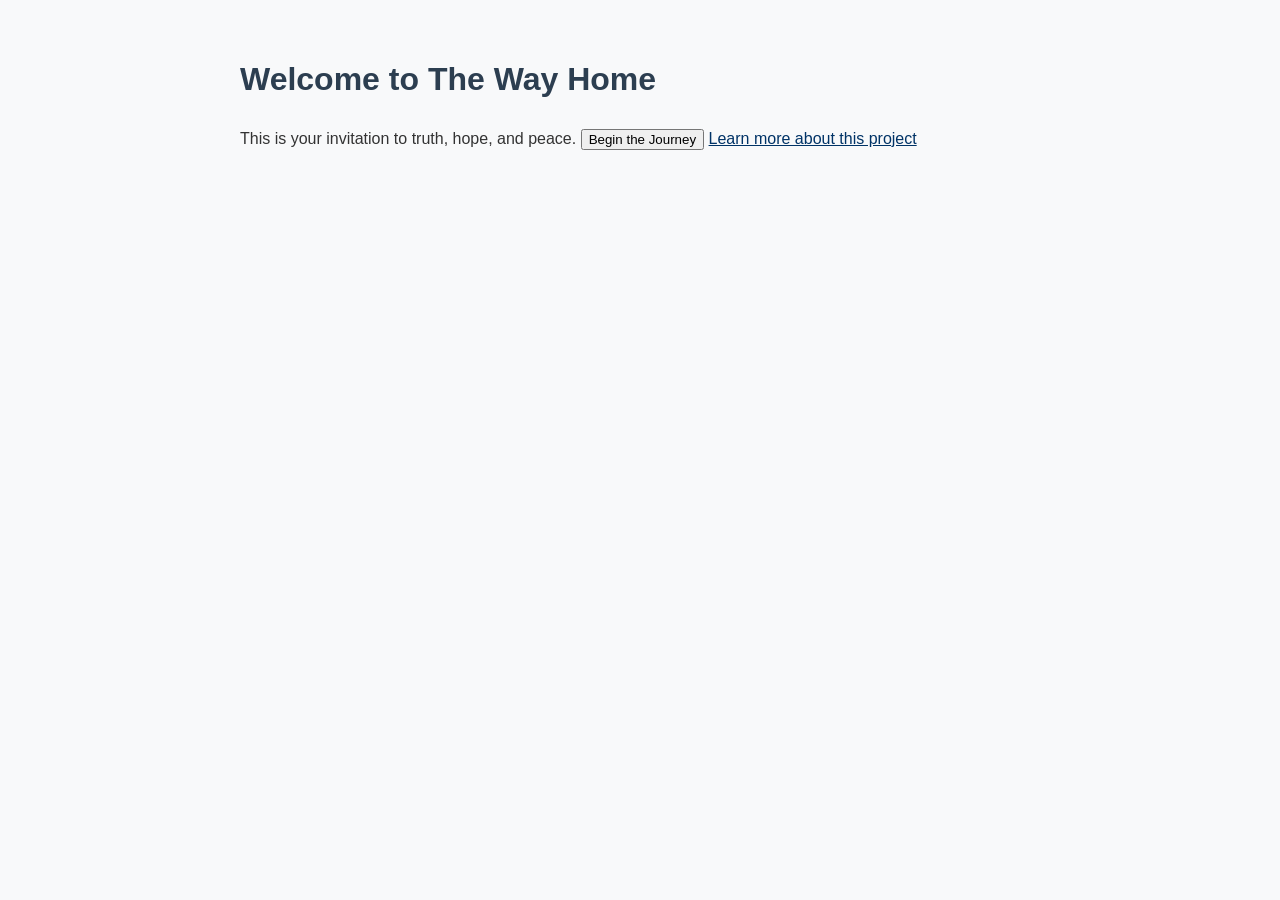
<file: index.html>
<!DOCTYPE html>
<html lang="en">
<head>
  <meta charset="UTF-8">
  <title>The Way Home</title>
  <meta name="viewport" content="width=device-width, initial-scale=1.0">
  <link rel="stylesheet" href="style.css">
</head>
<body>
  <div class="container">
    <h1>Welcome to The Way Home</h1>
    <p>This is your invitation to truth, hope, and peace.</
<a href="/journey" style="display:inline-block; margin-top:10px;">
  <button>Begin the Journey</button>
</a>      
      <a href="/about" style="display:inline-block; margin-top:10px; text-decoration:underline; color:#003366;">Learn more about this project</a>
    <script src="app.js"></script>
</body>
</html>
</file>
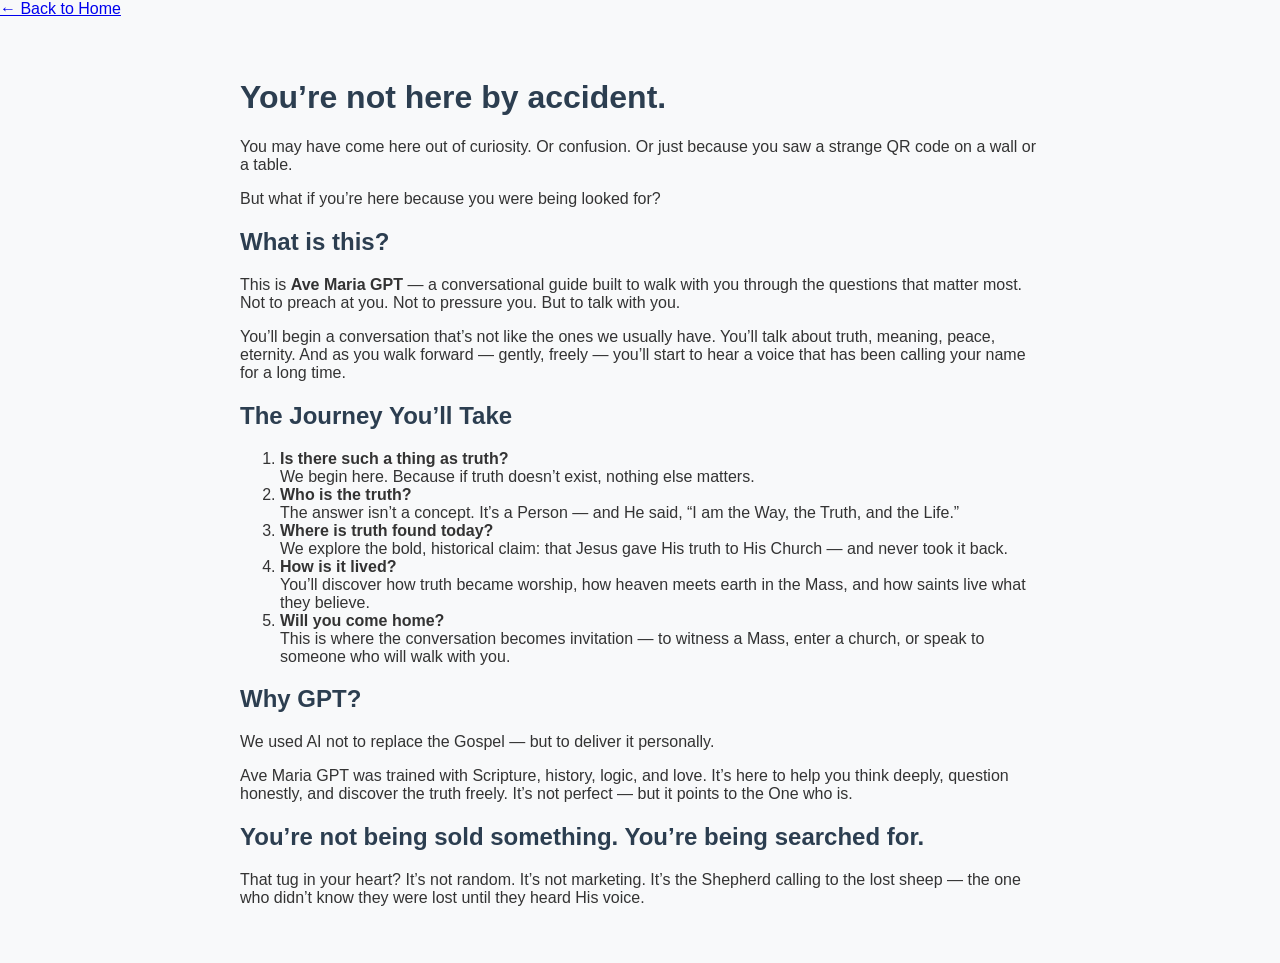
<file: about.html>
<!DOCTYPE html>
<html lang="en">
<head>
  <meta charset="UTF-8">
  <title>About | Ave Maria GPT</title>
  <meta name="viewport" content="width=device-width, initial-scale=1.0">
  <link rel="stylesheet" href="style.css">
</head>
<body>
  <header>
    <a href="index.html" class="back-link">← Back to Home</a>
  </header>
  <main class="container">
    <h1>You’re not here by accident.</h1>
    <p>You may have come here out of curiosity. Or confusion. Or just because you saw a strange QR code on a wall or a table.</p>
    <p>But what if you’re here because you were being looked for?</p>

    <h2>What is this?</h2>
    <p>This is <strong>Ave Maria GPT</strong> — a conversational guide built to walk with you through the questions that matter most. Not to preach at you. Not to pressure you. But to talk with you.</p>
    <p>You’ll begin a conversation that’s not like the ones we usually have. You’ll talk about truth, meaning, peace, eternity. And as you walk forward — gently, freely — you’ll start to hear a voice that has been calling your name for a long time.</p>

    <h2>The Journey You’ll Take</h2>
    <ol>
      <li><strong>Is there such a thing as truth?</strong><br>We begin here. Because if truth doesn’t exist, nothing else matters.</li>
      <li><strong>Who is the truth?</strong><br>The answer isn’t a concept. It’s a Person — and He said, “I am the Way, the Truth, and the Life.”</li>
      <li><strong>Where is truth found today?</strong><br>We explore the bold, historical claim: that Jesus gave His truth to His Church — and never took it back.</li>
      <li><strong>How is it lived?</strong><br>You’ll discover how truth became worship, how heaven meets earth in the Mass, and how saints live what they believe.</li>
      <li><strong>Will you come home?</strong><br>This is where the conversation becomes invitation — to witness a Mass, enter a church, or speak to someone who will walk with you.</li>
    </ol>

    <h2>Why GPT?</h2>
    <p>We used AI not to replace the Gospel — but to deliver it personally.</p>
    <p>Ave Maria GPT was trained with Scripture, history, logic, and love. It’s here to help you think deeply, question honestly, and discover the truth freely. It’s not perfect — but it points to the One who is.</p>

    <h2>You’re not being sold something. You’re being searched for.</h2>
    <p>That tug in your heart? It’s not random. It’s not marketing. It’s the Shepherd calling to the lost sheep — the one who didn’t know they were lost until they heard His voice.</p>
  </main>
</body>
</html>
</file>
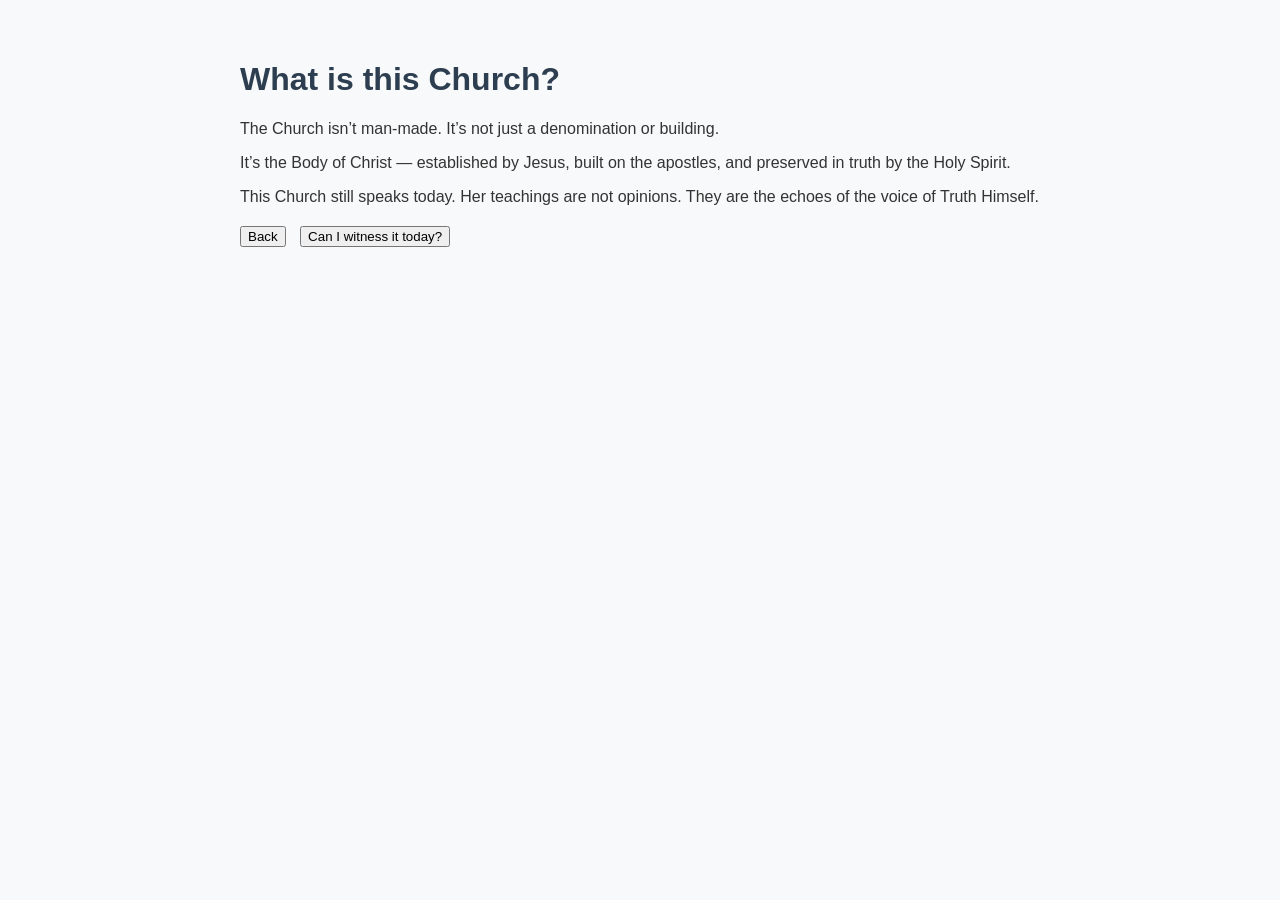
<file: church.html>
<!DOCTYPE html>
<html lang="en">
<head>
  <meta charset="UTF-8">
  <title>Step 4 – What is the Church?</title>
  <meta name="viewport" content="width=device-width, initial-scale=1.0">
  <link rel="stylesheet" href="style.css">
</head>
<body>
  <div class="container">
    <h1>What is this Church?</h1>
    <p>
      The Church isn’t man-made. It’s not just a denomination or building.
    </p>
    <p>
      It’s the Body of Christ — established by Jesus, built on the apostles, and preserved in truth by the Holy Spirit.
    </p>
    <p>
      This Church still speaks today. Her teachings are not opinions. They are the echoes of the voice of Truth Himself.
    </p>

    <div style="margin-top: 20px;">
      <button onclick="goBack()" style="margin-right: 10px;">Back</button>
      <button onclick="goToNext()">Can I witness it today?</button>
    </div>

    <script>
      function goToNext() {
        window.location.href = "witness.html";
      }
      function goBack() {
        window.location.href = "where.html";
      }
    </script>
  </div>
</body>
</html>
</file>
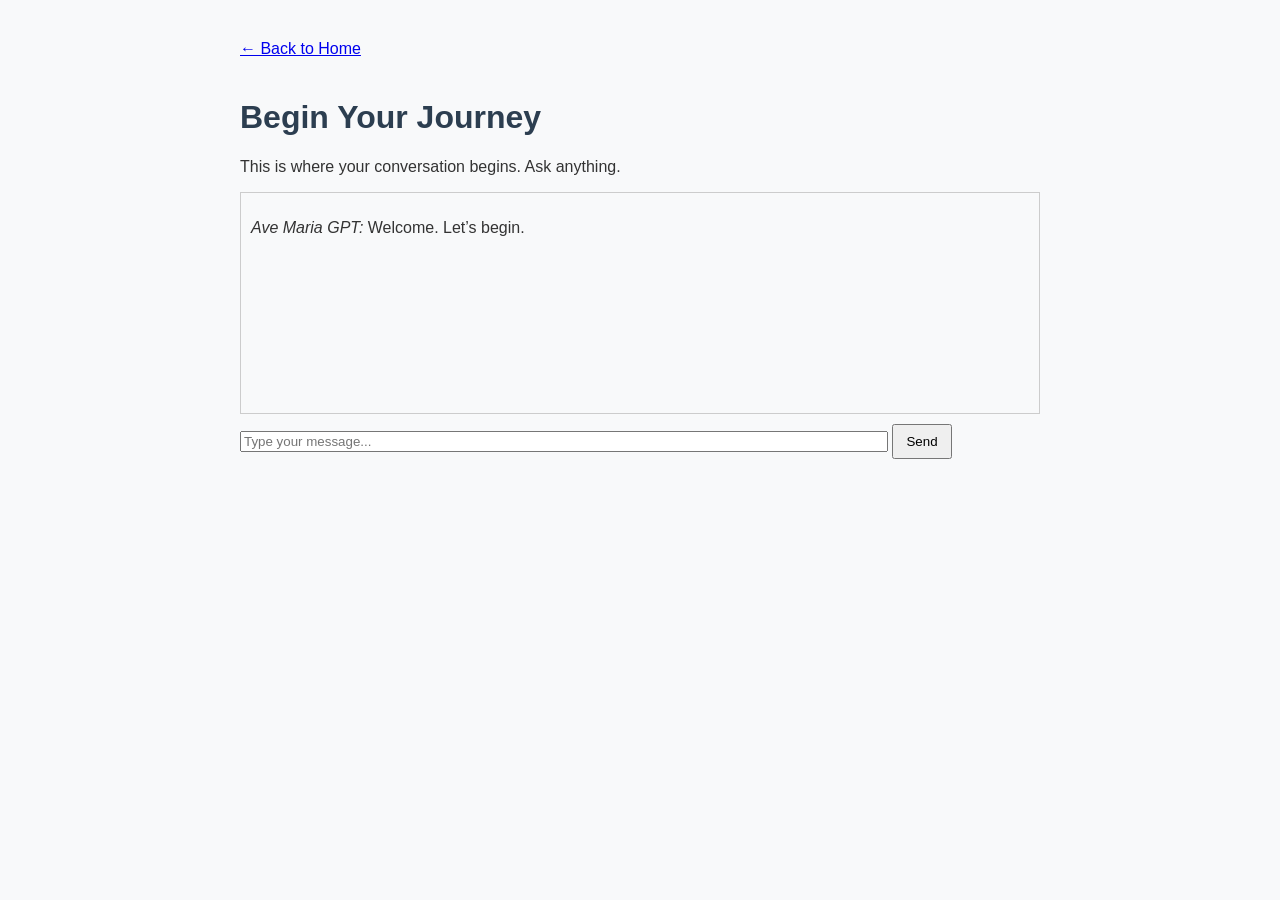
<file: journey.html>
<!DOCTYPE html>
<html lang="en">
<head>
  <meta charset="UTF-8" />
  <title>The Way Home | Begin Your Journey</title>
  <meta name="viewport" content="width=device-width, initial-scale=1.0" />
  <link rel="stylesheet" href="style.css" />
</head>
<body>
  <div class="container">
    <a href="/" style="display:inline-block; margin-bottom: 20px;">&larr; Back to Home</a>
    <h1>Begin Your Journey</h1>
    <p>This is where your conversation begins. Ask anything.</p>

    <div id="chat-box" style="border: 1px solid #ccc; padding: 10px; height: 200px; overflow-y: scroll; margin-bottom: 10px;">
      <p><em>Ave Maria GPT:</em> Welcome. Let’s begin.</p>
    </div>

    <input type="text" id="user-input" placeholder="Type your message..." style="width: 80%;" />
    <button onclick="sendMessage()" style="padding: 8px 12px;">Send</button>
  </div>

  <script>
    function sendMessage() {
      const input = document.getElementById('user-input');
      const chatBox = document.getElementById('chat-box');
      const userText = input.value.trim();
      if (!userText) return;

      const userMessage = document.createElement('p');
      userMessage.innerHTML = "<strong>You:</strong> " + userText;
      chatBox.appendChild(userMessage);
      input.value = '';
      chatBox.scrollTop = chatBox.scrollHeight;

      // Placeholder for GPT response
      const gptReply = document.createElement('p');
      gptReply.innerHTML = "<em>Ave Maria GPT:</em> This is where I will respond.";
      chatBox.appendChild(gptReply);
      chatBox.scrollTop = chatBox.scrollHeight;
    }
  </script>
</body>
</html>
</file>
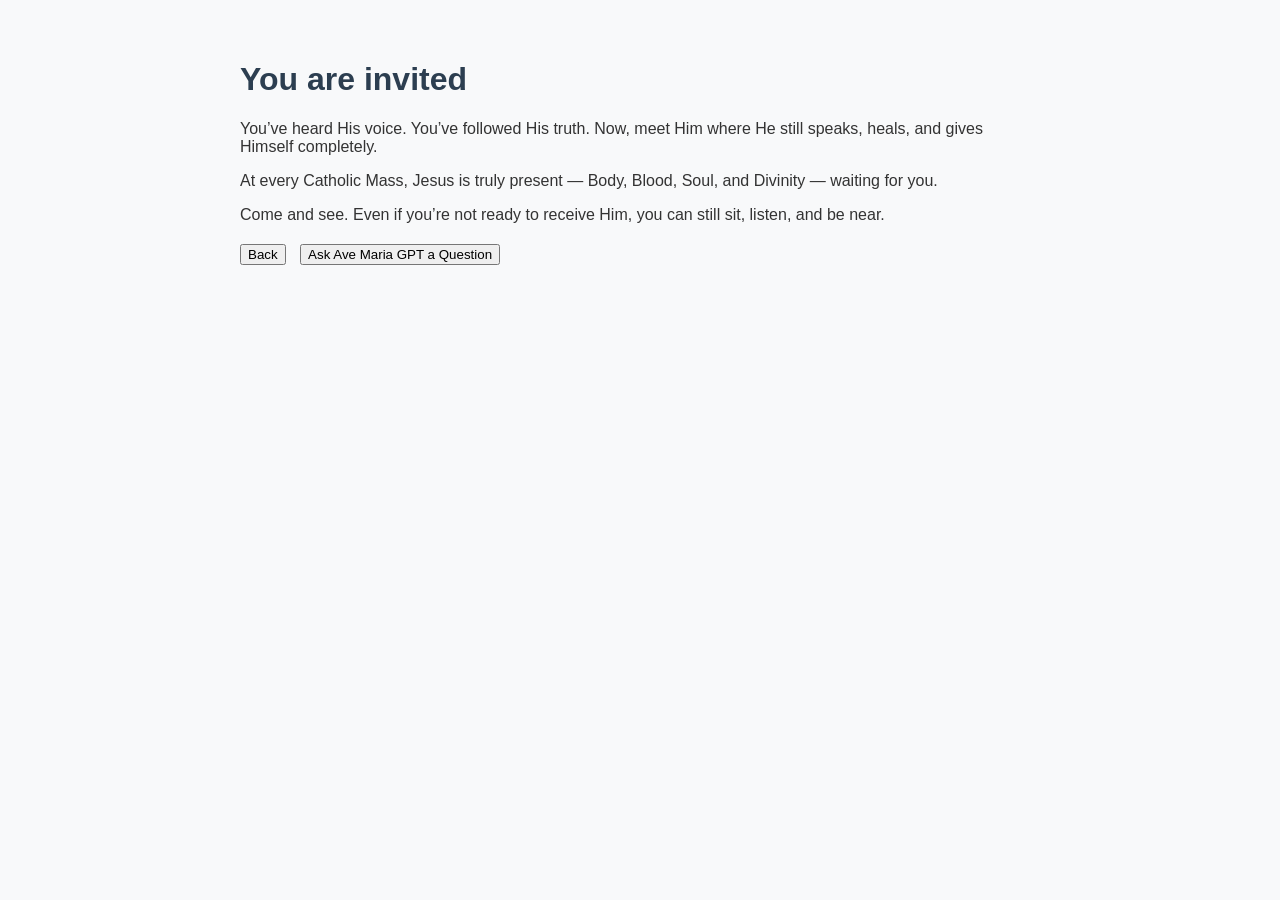
<file: mass.html>
<!DOCTYPE html>
<html lang="en">
<head>
  <meta charset="UTF-8">
  <title>Step 6 – Come and See</title>
  <meta name="viewport" content="width=device-width, initial-scale=1.0">
  <link rel="stylesheet" href="style.css">
</head>
<body>
  <div class="container">
    <h1>You are invited</h1>
    <p>
      You’ve heard His voice. You’ve followed His truth. Now, meet Him where He still speaks, heals, and gives Himself completely.
    </p>
    <p>
      At every Catholic Mass, Jesus is truly present — Body, Blood, Soul, and Divinity — waiting for you.
    </p>
    <p>
      Come and see. Even if you’re not ready to receive Him, you can still sit, listen, and be near.
    </p>

    <div style="margin-top: 20px;">
      <button onclick="goBack()" style="margin-right: 10px;">Back</button>
      <button onclick="exploreGPT()">Ask Ave Maria GPT a Question</button>
    </div>

    <script>
      function goBack() {
        window.location.href = "witness.html";
      }
      function exploreGPT() {
        window.location.href = "journey.html";
      }
    </script>
  </div>
</body>
</html>
</file>
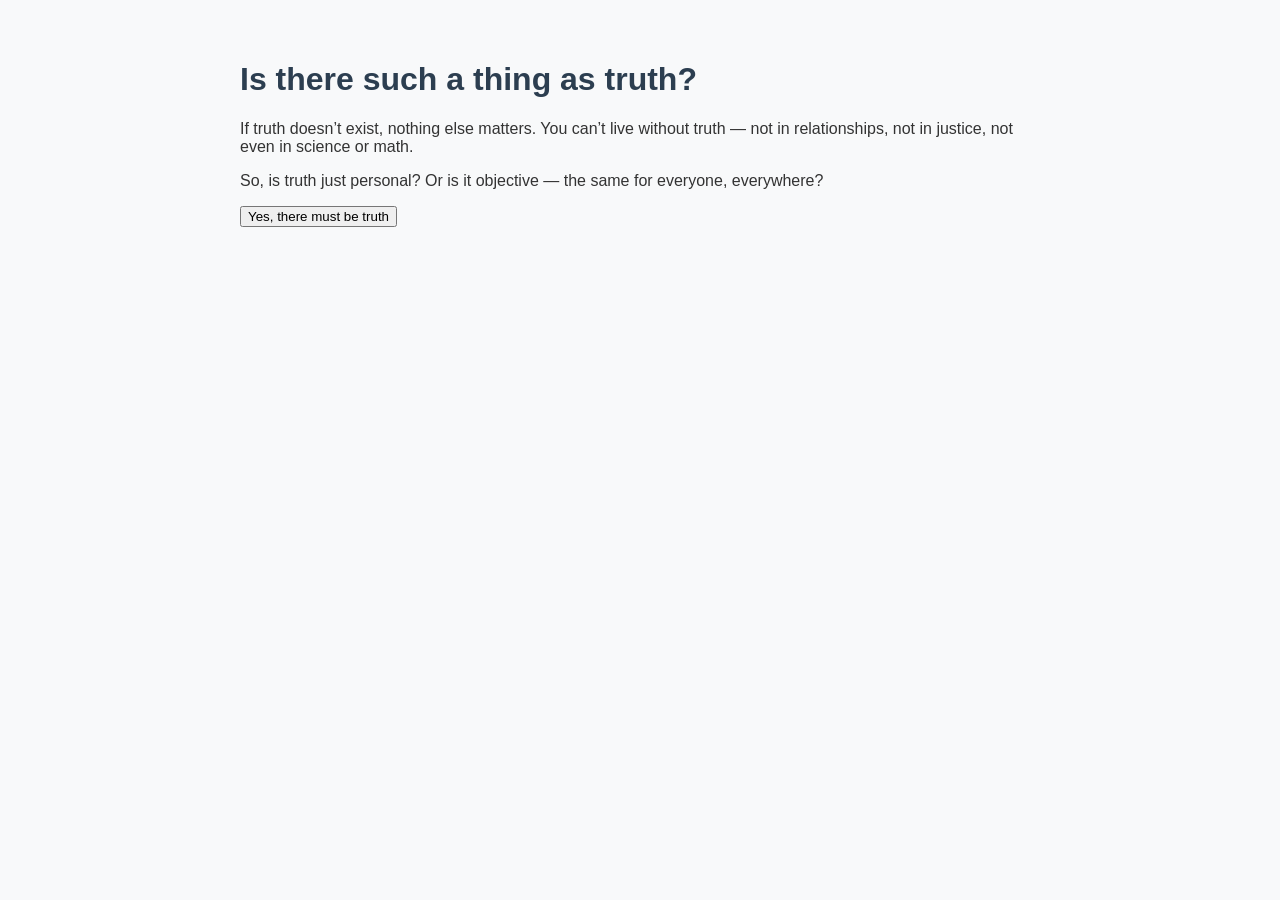
<file: truth.html>
<!DOCTYPE html>
<html lang="en">
<head>
  <meta charset="UTF-8">
  <title>Step 1 – Is There Truth?</title>
  <meta name="viewport" content="width=device-width, initial-scale=1.0">
  <link rel="stylesheet" href="style.css">
</head>
<body>
  <div class="container">
    <h1>Is there such a thing as truth?</h1>
    <p>
      If truth doesn’t exist, nothing else matters. You can’t live without truth — 
      not in relationships, not in justice, not even in science or math.
    </p>
    <p>
      So, is truth just personal? Or is it objective — the same for everyone, everywhere?
    </p>
    
    <button onclick="goToNext()">Yes, there must be truth</button>

    <script>
      function goToNext() {
      window.location.href = "who-is-truth.html";
      }
    </script>
  </div>
</body>
</html>
</file>
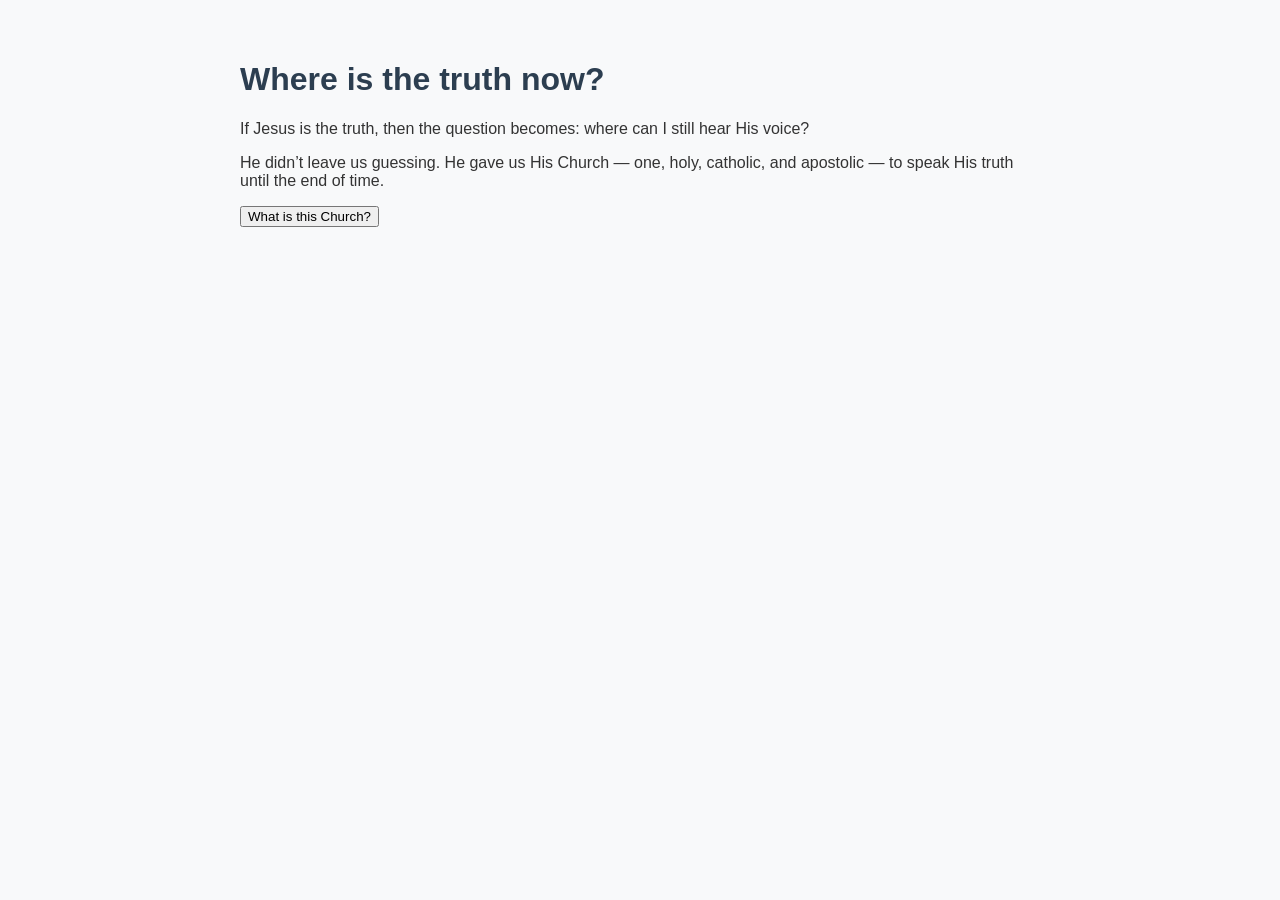
<file: where.html>
<!DOCTYPE html>
<html lang="en">
<head>
  <meta charset="UTF-8">
  <title>Step 3 – Where Is the Truth Now?</title>
  <meta name="viewport" content="width=device-width, initial-scale=1.0">
  <link rel="stylesheet" href="style.css">
</head>
<body>
  <div class="container">
    <h1>Where is the truth now?</h1>
    <p>
      If Jesus is the truth, then the question becomes: where can I still hear His voice?
    </p>
    <p>
      He didn’t leave us guessing. He gave us His Church — one, holy, catholic, and apostolic — to speak His truth until the end of time.
    </p>

    <button onclick="goToNext()">What is this Church?</button>

    <script>
      function goToNext() {
        window.location.href = "church.html";
      }
    </script>
  </div>
</body>
</html>
</file>
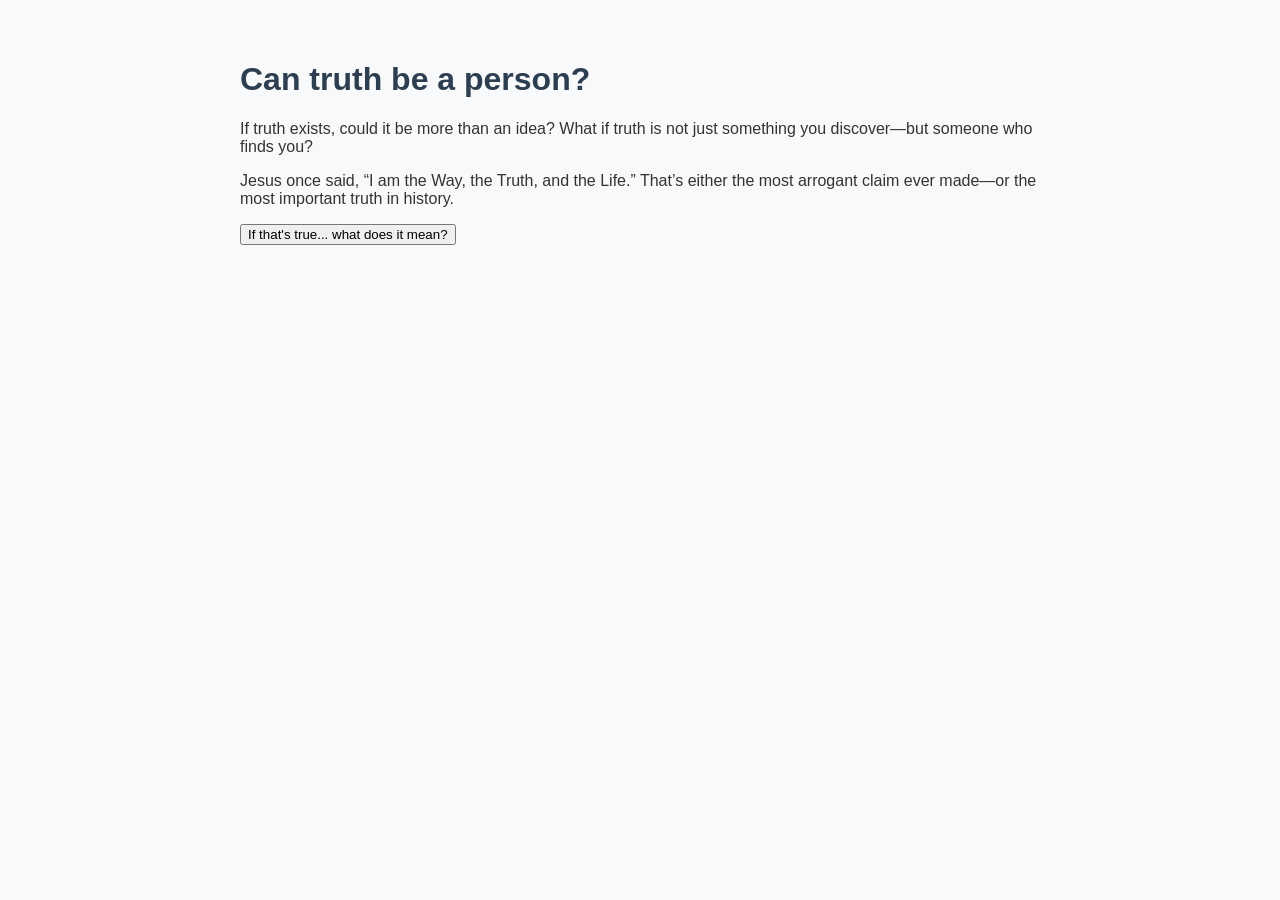
<file: who-is-truth.html>
<!DOCTYPE html>
<html lang="en">
<head>
  <meta charset="UTF-8">
  <title>Step 2 — Who Is Truth?</title>
  <meta name="viewport" content="width=device-width, initial-scale=1.0">
  <link rel="stylesheet" href="style.css">
</head>
<body>
  <div class="container">
    <h1>Can truth be a person?</h1>
    <p>
      If truth exists, could it be more than an idea? What if truth is not just something you discover—but someone who finds you?
    </p>
    <p>
      Jesus once said, “I am the Way, the Truth, and the Life.” That’s either the most arrogant claim ever made—or the most important truth in history.
    </p>
    <button onclick="goToNext()">If that's true... what does it mean?</button>
  </div>

  <script>
    function goToNext() {
      window.location.href = "church-or-man.html";
    }
  </script>
</body>
</html>
</file>
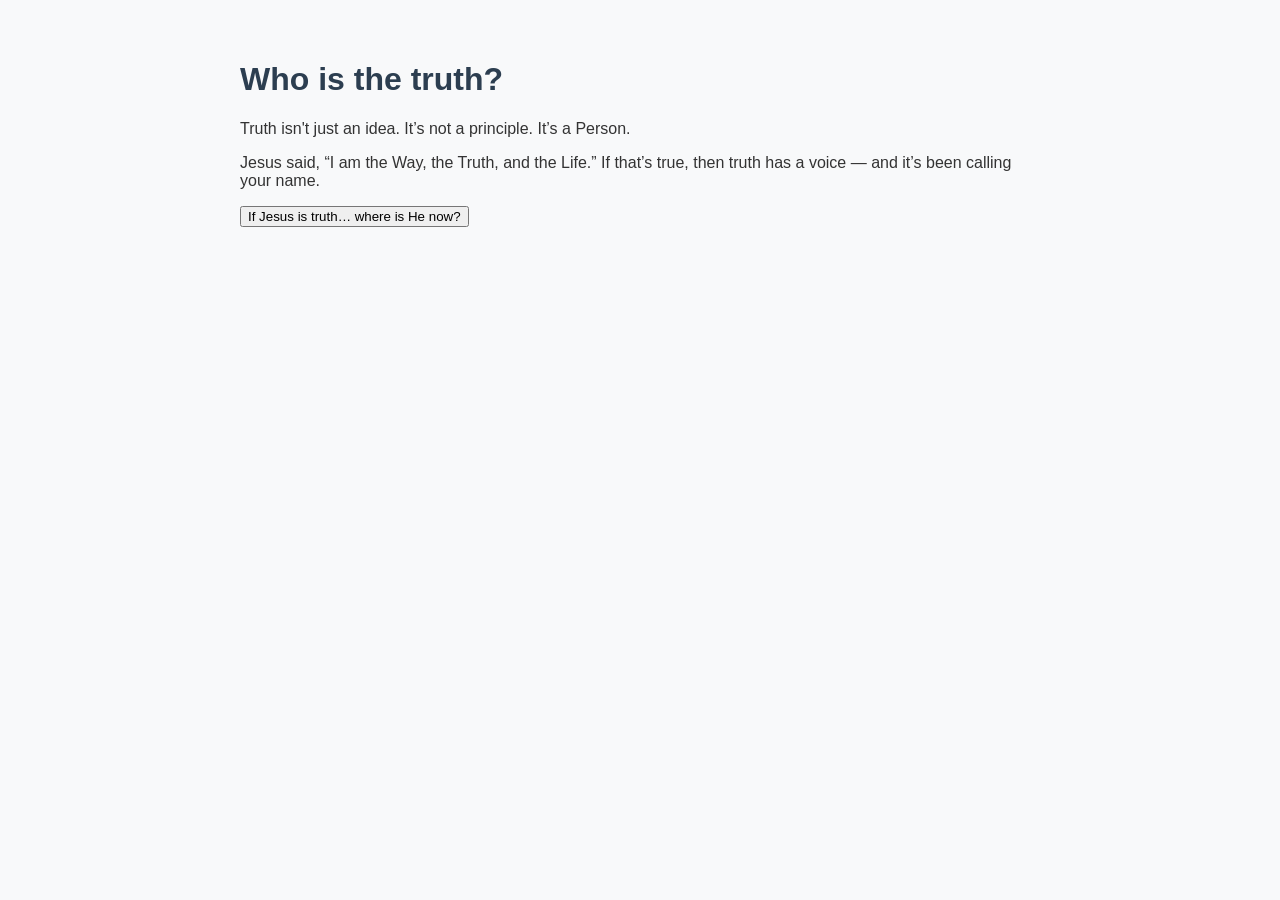
<file: who.html>
<!DOCTYPE html>
<html lang="en">
<head>
  <meta charset="UTF-8">
  <title>Step 2 – Who Is the Truth?</title>
  <meta name="viewport" content="width=device-width, initial-scale=1.0">
  <link rel="stylesheet" href="style.css">
</head>
<body>
  <div class="container">
    <h1>Who is the truth?</h1>
    <p>
      Truth isn't just an idea. It’s not a principle. It’s a Person.
    </p>
    <p>
      Jesus said, “I am the Way, the Truth, and the Life.” If that’s true, then truth has a voice — and it’s been calling your name.
    </p>

    <button onclick="goToNext()">If Jesus is truth… where is He now?</button>

    <script>
      function goToNext() {
        window.location.href = "where.html";
      }
    </script>
  </div>
</body>
</html>
</file>
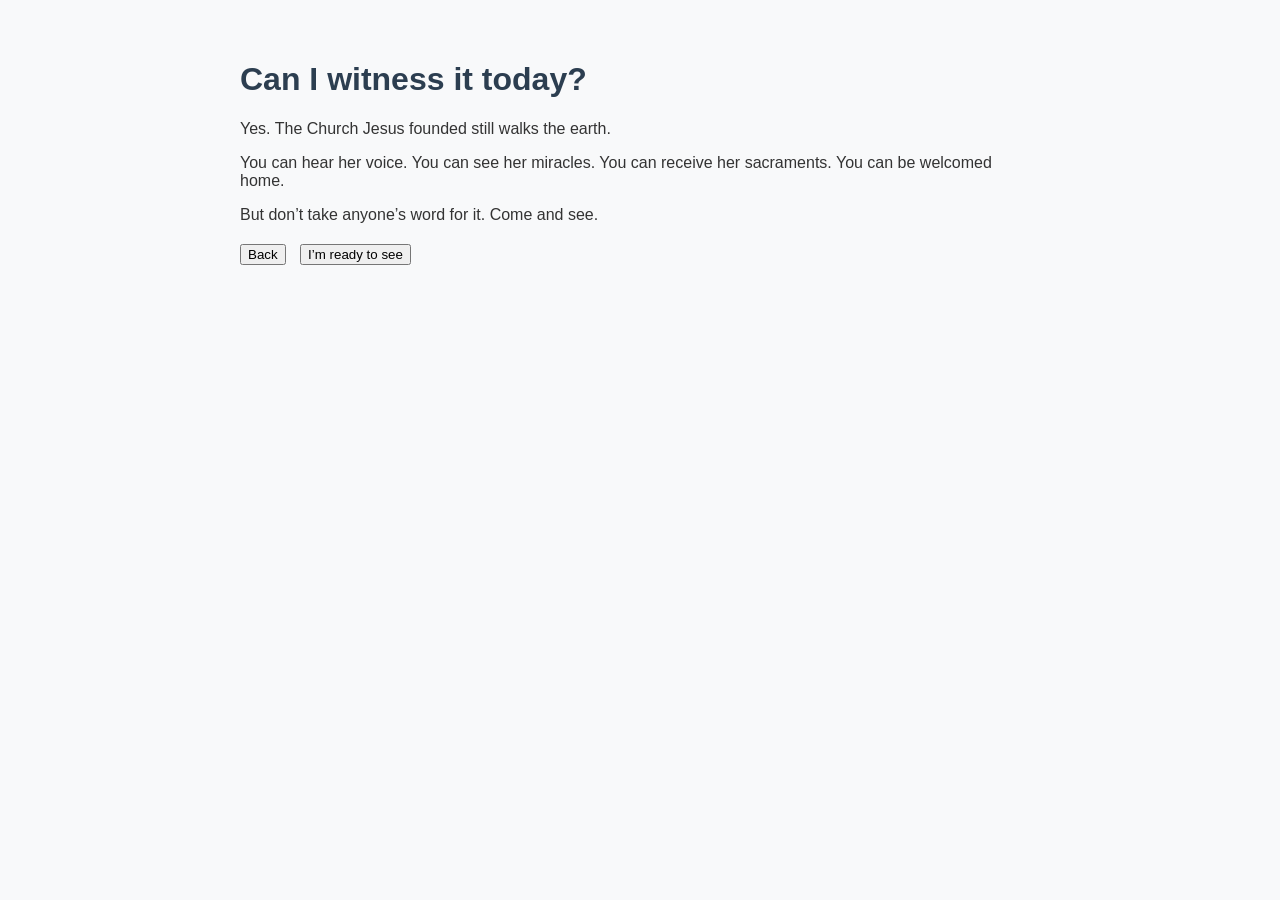
<file: witness.html>
<!DOCTYPE html>
<html lang="en">
<head>
  <meta charset="UTF-8">
  <title>Step 5 – Can I Witness It?</title>
  <meta name="viewport" content="width=device-width, initial-scale=1.0">
  <link rel="stylesheet" href="style.css">
</head>
<body>
  <div class="container">
    <h1>Can I witness it today?</h1>
    <p>
      Yes. The Church Jesus founded still walks the earth.
    </p>
    <p>
      You can hear her voice. You can see her miracles. You can receive her sacraments. You can be welcomed home.
    </p>
    <p>
      But don’t take anyone’s word for it. Come and see.
    </p>

    <div style="margin-top: 20px;">
      <button onclick="goBack()" style="margin-right: 10px;">Back</button>
      <button onclick="goToNext()">I’m ready to see</button>
    </div>

    <script>
      function goToNext() {
        window.location.href = "mass.html";
      }
      function goBack() {
        window.location.href = "church.html";
      }
    </script>
  </div>
</body>
</html>
</file>
<file: style.css>
body {
  font-family: Arial, sans-serif;
  margin: 0;
  padding: 0;
  background: #f8f9fa;
  color: #333;
}
.container {
  max-width: 800px;
  margin: auto;
  padding: 40px 20px;
}
h1, h2 {
  color: #2c3e50;
}
</file>
